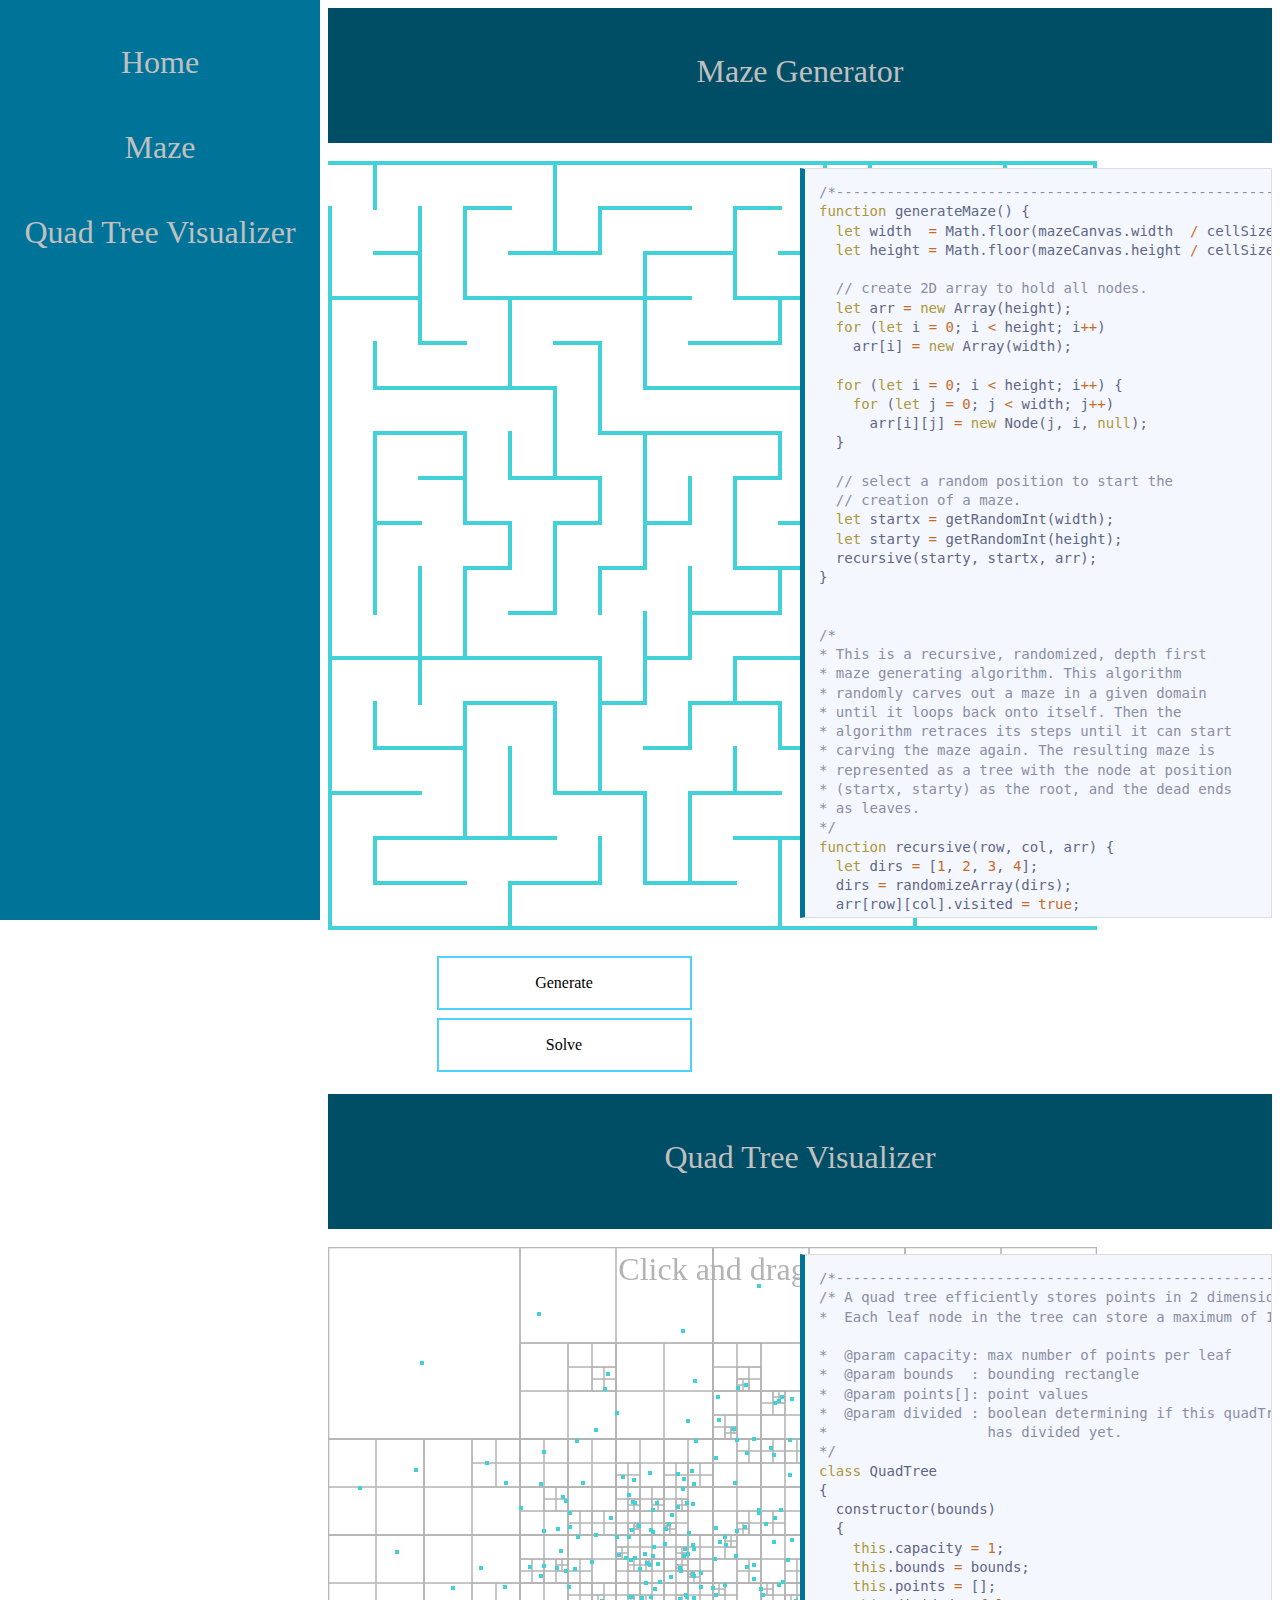
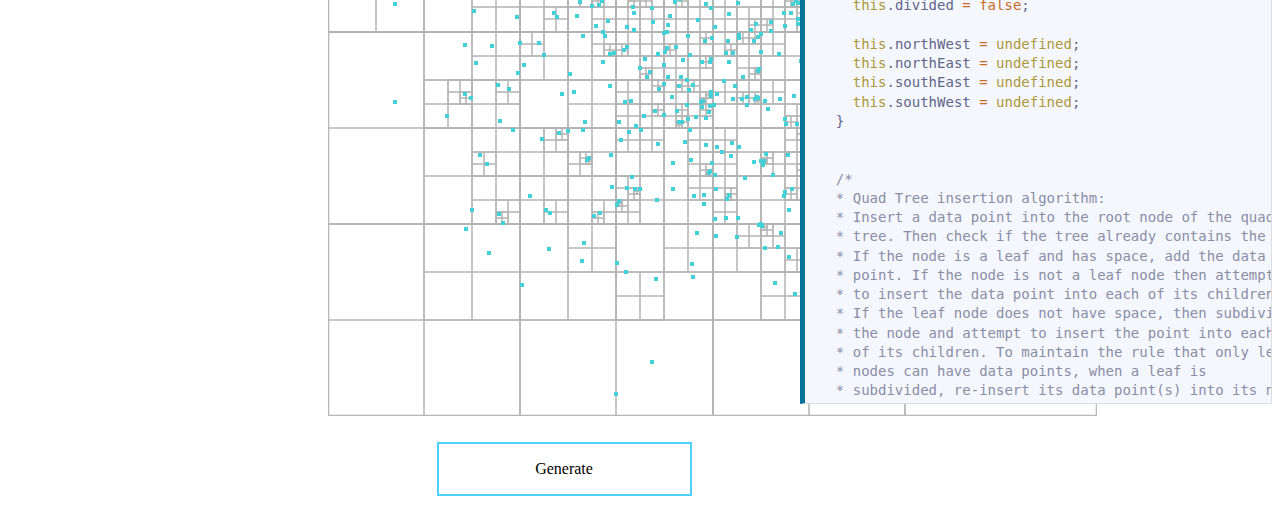
<file: portfolio.html>
<!DOCTYPE html>
<html lang="en">
	<head>
		<meta charset="utf-8"/>
		<link rel="stylesheet" type="text/css" href="css/index.css">
		<link rel="stylesheet" type="text/css" href="css/prism.css" />
		<script type="text/javascript" src="js/index.js"></script>
		<script type="text/javascript" src="js/prism.js"></script>
	</head>

	<body class="content">
		<div id="maze" class="project">
			<header>Maze Generator</header>
			<br>
			<div class="parent flex-parent">
				<div class="left">
					<canvas 
						id="mazeCanvas"
						width="769"
						height="769">
					</canvas>
					<br>
					<br>
					<button 
						class="mazeButton"
						id="mazeGenButton"
						onclick="generateMaze();">
						Generate
					</button>

					<button
						class="mazeButton"
						id="solveMazeButton">
						Solve
					</button>
				</div>
				<div class="right">
					<pre><code class=" language-js">/*------------------------------------------------------------*/
function generateMaze() {
	let width  = Math.floor(mazeCanvas.width  / cellSize);
	let height = Math.floor(mazeCanvas.height / cellSize);

	// create 2D array to hold all nodes.
	let arr = new Array(height);
	for (let i = 0; i < height; i++)
		arr[i] = new Array(width);

	for (let i = 0; i < height; i++) { 
		for (let j = 0; j < width; j++)
			arr[i][j] = new Node(j, i, null);
	}

	// select a random position to start the 
	// creation of a maze.
	let startx = getRandomInt(width);
	let starty = getRandomInt(height);
	recursive(starty, startx, arr);
}


/*
* This is a recursive, randomized, depth first
* maze generating algorithm. This algorithm
* randomly carves out a maze in a given domain
* until it loops back onto itself. Then the 
* algorithm retraces its steps until it can start
* carving the maze again. The resulting maze is
* represented as a tree with the node at position
* (startx, starty) as the root, and the dead ends
* as leaves.
*/
function recursive(row, col, arr) {
	let dirs = [1, 2, 3, 4];
	dirs = randomizeArray(dirs);
	arr[row][col].visited = true;

	for (let i = 0; i < dirs.length; i++)
	{
		switch (dirs[i])
		{
		case 1:  // up
			if (row - 1 < 0) 
				continue;

			if (!arr[row - 1][col].visited)
			{
				arr[row - 1][col].visited = true;
				arr[row - 1][col].parent = arr[row][col];
				arr[row][col].children.push(arr[row - 1][col]);
				recursive(row - 1, col, arr);
			}
			break;

		case 2:  // right
			if (col + 1 > mazeCanvas.width / cellSize - 1) 
				continue;

			if (!arr[row][col + 1].visited)
			{
				arr[row][col + 1].visited = true;
				arr[row][col + 1].parent = arr[row][col];
				arr[row][col].children.push(arr[row][col + 1]);
				recursive(row, col + 1, arr);
			}
			break;

		case 3:  // down
			if (row + 1 > mazeCanvas.height / cellSize - 1) 
				continue;

			if (!arr[row + 1][col].visited)
			{
				arr[row + 1][col].visited = true;
				arr[row + 1][col].parent = arr[row][col];
				arr[row][col].children.push(arr[row + 1][col]);
				recursive(row + 1, col, arr);
			}
			break;

		case 4:  // left
			if (col - 1 < 0) 
				continue;

			if (!arr[row][col - 1].visited)
			{
				arr[row][col - 1].visited = true;
				arr[row][col - 1].parent = arr[row][col];
				arr[row][col].children.push(arr[row][col - 1]);
				recursive(row, col - 1, arr);
			}
			break;
		}
	}
}

/*
* This solution abuses the fact that this
* maze can be represented as a tree, and
* we know where the root node, the entrance
* node, and the exit node are. The solution
* can be represented as the path from the
* entrance to the root and from the root
* to the exit. However if there is an
* intersection of the two paths. It would be
* simpler to display the solution as the
* path from the entrance to the intersection
* to the exit. 
*/
function getSolution(arr, startx, starty, width, height)
{
	// get path from the root of the tree
	// to the entrance of the maze.
	let path1 = [];
	getPath(arr[starty][startx], arr[0][0], path1);

	// get path from the root of the tree
	// to the exit of the maze.
	let path2 = [];
	getPath(arr[starty][startx], arr[width - 1][height - 1], path2);


	// step through both paths until an
	// intersection is found.
	let intersection = -1;
  let i = 0, j = 0;
  while (i != path1.length || j != path2.length) {

    if (i == j && path1[i] == path2[i]) {
      i++;
      j++;
    }
    else {
      intersection = j - 1;
      break;
    }
  }

  // with the intersection now known
  // combine both paths.
  let path = [];
  for (let i = path1.length - 1; i > intersection; i--)
    path.push(path1[i]);
 
  for (let i = intersection; i < path2.length; i++)
    path.push(path2[i]);
}


/*
* Recursive funtion to find a path between any node
* and any node beneath it. 
*/
function getPath(root, end, path)
{
	// base case
	if (root == null)
		return false;

	// add this node to the path
	path.push(root);

	if (root == end)
		return true;

	// determine if a path can be found
	// from any of the root nodes children
	// and the end node.
	for (let i = 0; i < root.children.length; i++)
	{
		if (getPath(root.children[i], end, path))
			return true;
	}

	// if the end node cannot be found beneath
	// this node pop the bad path.
	path.pop();
	return false;
}</code></pre>
				</div>
			</div>
			<script 
				type="text/javascript"
				src="js/maze.js">
			</script>
		</div>
		<br>

		<div id="quad" class="project">
			<header>Quad Tree Visualizer</header>

			<br>
			<div class="parent flex-parent">
				<div class="left">
					<canvas 
						id="quadCanvas"
						width="769"
						height="769">
					</canvas>
					<script 
						type="text/javascript"
						src="js/QuadTree.js">
					</script>
					<br>
					<br>
					<button 
						class="mazeButton"
						id="mazeGenButton"
						onclick="generateQuadTree();">
						Generate
					</button>
				</div>

				<div class="right">
					<pre><code class=" language-js">/*------------------------------------------------------------*/
/* A quad tree efficiently stores points in 2 dimensional space.
*  Each leaf node in the tree can store a maximum of 1 data point.

*  @param capacity: max number of points per leaf
*  @param bounds  : bounding rectangle
*  @param points[]: point values
*  @param divided : boolean determining if this quadTree
*                   has divided yet.
*/
class QuadTree
{
	constructor(bounds)
	{
		this.capacity = 1;
		this.bounds = bounds;
		this.points = [];
		this.divided = false;

		this.northWest = undefined;
		this.northEast = undefined;
		this.southEast = undefined;
		this.southWest = undefined;
	}


	/*
	*	Quad Tree insertion algorithm:
	*	Insert a data point into the root node of the quad
	*	tree. Then check if the tree already contains the point.
	*	If the node is a leaf and has space, add the data
	*	point. If the node is not a leaf node then attempt
	*	to insert the data point into each of its children
	*	If the leaf node does not have space, then subdivide
	*	the node and attempt to insert the point into each 
	*	of its children. To maintain the rule that only leaf
	*	nodes can have data points, when a leaf is
	*	subdivided, re-insert its data point(s) into its new
	*	children.
	*/
	insert(point) {
		if (!this.bounds.contains(point)) {
			return false;
		}

		if (this._contains(point)) {
			return false;
		}

		// insert if node has space and has no child nodes
		if (this.points.length < this.capacity && !this.divided)
		{
			this.points.push(point);
			return true;
		}

		else if (!this.divided)
		{
			this._subdivide();

			// insert old point(s) into children
			for (let i = 0; i < this.points.length; i++)
			{
				if (this.northWest.insert(this.points[i])) 
					{ this.points = []; continue; }
				if (this.northEast.insert(this.points[i]))
					{ this.points = []; continue; }
				if (this.southEast.insert(this.points[i]))
					{ this.points = []; continue; }
				if (this.southWest.insert(this.points[i]))
					{ this.points = []; continue; }
			}
		}

		// pass the point to child nodes
		if (this.northWest.insert(point)) return true;
		if (this.northEast.insert(point)) return true;
		if (this.southEast.insert(point)) return true;
		if (this.southWest.insert(point)) return true;
	}


	// subdivides self into 4 equal subtrees
	_subdivide()
	{
		let NWbounds = new Rectangle(
			this.bounds.x,
			this.bounds.y,
			this.bounds.width  / 2,
			this.bounds.height / 2 );
		let NEbounds = new Rectangle(
			this.bounds.centerx,
			this.bounds.y,
			this.bounds.width  / 2,
			this.bounds.height / 2 );
		let SEbounds = new Rectangle(
			this.bounds.centerx,
			this.bounds.centery,
			this.bounds.width  / 2,
			this.bounds.height / 2 );
		let SWbounds = new Rectangle(
			this.bounds.x,
			this.bounds.centery,
			this.bounds.width  / 2,
			this.bounds.height / 2 );

		this.northWest = new QuadTree(NWbounds);
		this.northEast = new QuadTree(NEbounds);
		this.southEast = new QuadTree(SEbounds);
		this.southWest = new QuadTree(SWbounds);

		this.divided = true;
	}

	_contains(point)
	{
		if (this.divided)
		{
			if (this.northEast._contains(point)) return true;
			if (this.northWest._contains(point)) return true;
			if (this.southEast._contains(point)) return true;
			if (this.southWest._contains(point)) return true;
			return false;
		}

		else
		{
			for (let i = 0; i < this.points.length; i++)
			{
				if (this.points[i].x == point.x &&
						this.points[i].y == point.y)
					return true;
			}
			return false;
		}
	}

	_queryRect(boundary, pointsArr) {
		if (!this.bounds.intersects(boundary))
			return false;

		if (this.divided) {
			this.northWest._queryRect(boundary, pointsArr);
			this.northEast._queryRect(boundary, pointsArr);
			this.southWest._queryRect(boundary, pointsArr);
			this.southEast._queryRect(boundary, pointsArr);
		}

		else {
			for (let i = 0; i < this.points.length; i++) {
				if (boundary.contains(this.points[i]))
					// draw all points contained within the rect
					// as larger pink points.
					drawPoint(this.points[i], 8, "#d6428a");
				
				else
					// draw all queried points as medium sized
					// orange points.
					drawPoint(this.points[i], 6, "#d6b442");
			}
		}
	}
}</code></pre>
				</div>
				<div class="clearfix"></div>
			</div>
		</div>

			

			
		<div class="sidebar">
			<a class="sideButton" href="https://www.nathanm.one">Home</a>
			<a class="sideButton" href="#maze">Maze</a>
			<a class="sideButton" href="#quad">Quad Tree Visualizer</a>
		</div>
	</body>
</html>
</file>
<file: css/index.css>
/* latin */
@font-face {
  font-family: 'Nunito Sans';
  font-style: normal;
  font-weight: 200;
  src: url(https://fonts.gstatic.com/s/nunitosans/v8/pe03MImSLYBIv1o4X1M8cc9yAs5tU1E.woff2) format('woff2');
  unicode-range: U+0000-00FF, U+0131, U+0152-0153, U+02BB-02BC, U+02C6, U+02DA, U+02DC, U+2000-206F, U+2074, U+20AC, U+2122, U+2191, U+2193, U+2212, U+2215, U+FEFF, U+FFFD;
}

button {
	font-family: Verdana;
}

canvas {
   	display: inline;
}

html {
 	scroll-behavior: smooth;
}

header {
  font-family: Verdana;
  background-color: #004d66;
  color: #c0c0c0;
  font-size: 32px;
  height: 90px;
  padding-top: 45px;
  position: relative;
}

pre {
  background: #f4f4f4;
  border: 1px solid #ddd;
  border-left: 5px solid #007399;
  color: #666;
  page-break-inside: avoid;
  font-family: monospace;
  font-size: 18px;
  line-height: 1.6;
  max-width: 100%;
  overflow: auto;
  text-align: left;
  tab-size: 2;
  height: 720px;
}

a {
  text-decoration: none;
  color: rgba(0,0,0,0.87);
}

.indexAboutMe {
  position: absolute;
  background-color: white;
  border: 1px solid lightgrey;
  border-radius: 5px;
  width: 700px;
  height: 240px;
  top: 50%;
  left: 50%;
  margin-top: -150px;
  margin-left: -350px;
  filter: drop-shadow(0 0 15px #e6e6e6);
}


#aboutmeBackground1 {
  transform: rotate(1.5deg);
}

#aboutmeBackground2 {
  transform: rotate(-1.5deg);
}

#indexBody {
  background:
    radial-gradient(rgba(50%, 50%, 50%, 100%) 3px, transparent 4px),
    radial-gradient(rgba(50%, 50%, 50%, 100%) 3px, transparent 4px),
    linear-gradient(#fff 4px, transparent 0),
    linear-gradient(45deg, transparent 74px, transparent 75px, #a4a4a4 75px, #a4a4a4 76px, transparent 77px, transparent 109px),
    linear-gradient(-45deg, transparent 75px, transparent 76px, #a4a4a4 76px, #a4a4a4 77px, transparent 78px, transparent 109px),
    #fff;
    background-size: 109px 109px, 109px 109px,100% 6px, 109px 109px, 109px 109px;
    background-position: 54px 55px, 0px 0px, 0px 0px, 0px 0px, 0px 0px;
}

#aboutme {
  position: absolute;
  font-family: "Nunito Sans", sans-serif !important;
}

#name {
  font-size: 30px;
  margin: 0;
  padding-top: 15px;
  padding-left: 20px;
  padding-bottom: 5px;
  font-weight: 700;
  color: rgba(0, 0, 0, .87);
}

#name a {
  float: right;
  padding-left: 0;
  padding-top: 15px;
  padding-right: 20px;
  font-size: 16px;
  color: rgba(0, 0, 0, 1);
  text-decoration: underline;
}

#aboutBody1{
  font-size: 16px;
  margin: 0;
  padding-left: 20px;
  padding-right: 20px;
  color: rgba(0, 0, 0, .50);
}

#aboutBody2{
  font-size: 16px;
  margin: 0;
  padding-top: 10px;
  padding-left: 20px;
  padding-right: 20px;
  color: rgba(0, 0, 0, .50);
}

#divider {
  margin: 0;
  margin-left: 2.5%;
  margin-top: 10px;
  padding: 0;
  width: 95%;
  height: 1px;
  background-color: rgba(0, 0, 0, .40);
}

#verticalDivider {
  margin: 0;
  padding: 0;
  width: 1px;
  height: 100%;
  background-color: rgba(0,0,0,.4);
}

#indexLinksDiv {
  margin: 0;
  position: absolute;
  padding: 0;
  width: 50%;
  height: 20px;
  margin-left: 25%;
  margin-top: 10px;
  display: flex;
  text-decoration: underline;
}

#indexLinksDiv p {
  display: inline-block;
  flex-grow: 1;
  font-size: 16px;
  margin: 0 0.5em;
  text-align:center;
  font-weight: bold;
}

#portfoliolink {
  font-size: 18px;
}



@media (hover: none) and (pointer: coarse) {
  .indexAboutMe {
      width: 95vw;
      height: 50vh;
      margin-left: 0%;
      margin-top: 0%;
      top: 22.5vh;
      left: 2.5vw;
    }
    #name {
      font-size: 75px;
    }
    #name a {
      float: right;
      padding-top: 35px;
      font-size: 40px;
      color: rgba(0, 0, 0, 1);
      text-decoration: underline;
    }
    #aboutBody1 {
      font-size: 40px;
    }
    #aboutBody2 {
      font-size: 40px;
    }
    #divider {
      height: 3px;
      margin-top: 40px;
    }
    #verticalDivider {
      width: 3px;
    }
    #indexLinksDiv p {
      font-size: 40px;
    }
    #portfoliolink {
      font-size: 50px;
    }
    #indexLinksDiv {
      height: 50px;
      margin-left: 20%;
      margin-top: 50px;
    }
}

.flex-parent {
  display: flex;
}

.left{
  float:left; 
  width:50%;
  margin-top: 0;
  padding: 0;
  vertical-align: top;
}


.right{
  float:left; 
  width:50%;
  margin-top: 0;
  padding: 0;
  vertical-align: top;
  position: relative;
}

.clearfix{
  clear:both
}

.project{
    padding-left: 320px;
}

.project::after{
  content: "";
  clear: both;
  display: table;
}

.content {
  text-align: center;
}

.sidebar {
  font-family: Verdana;
  height: 100%;
  width: 320px;
  position: fixed;
  top: 0;
  left: 0;
  background-color: #007399;
  overflow-x: hidden;
  padding-top: 20px;
}

.sidebar a {
  border: none;
  text-align: center;
  display: inline-block;
  transition-duration: 0.4s;
  background-color: #007399;
  color: black;
  padding-top: 24px;
  padding-bottom: 24px;
  text-decoration: none;
  font-size: 32px;
  color: #c0c0c0;
  display: block;
}

.sidebar a:hover {
  color: black;
  background-color: #0099cc;
}


.mazeButton {
  border: none;
  width: 255px;
  padding: 16px 32px;
  text-align: center;
  text-decoration: none;
  display: inline-block;
  font-size: 16px;
  margin: 4px 2px;
  transition-duration: 0.4s;
  background-color: white;
  color: black;
  border: 2px solid #4dd2ff;
}

.mazeButton:disabled {
  color: lightgrey;
}

.mazeButton:hover:enabled {
  background-color: #4dd2ff;
  color: white;
}

.mazeButton:hover:disabled {
  background-color: #b3ecff;
}
</file>
<file: css/prism.css>
/*
Name:       Base16 Atelier Sulphurpool Light
Author:     Bram de Haan (http://atelierbram.github.io/syntax-highlighting/atelier-schemes/sulphurpool)
Prism template by Bram de Haan (http://atelierbram.github.io/syntax-highlighting/prism/)
Original Base16 color scheme by Chris Kempson (https://github.com/chriskempson/base16)
*/
code[class*="language-"],
pre[class*="language-"] {
	font-family: Consolas, Menlo, Monaco, "Andale Mono WT", "Andale Mono", "Lucida Console", "Lucida Sans Typewriter", "DejaVu Sans Mono", "Bitstream Vera Sans Mono", "Liberation Mono", "Nimbus Mono L", "Courier New", Courier, monospace;
	font-size: 14px;
	line-height: 1.375;
	direction: ltr;
	text-align: left;
	white-space: pre;
	word-spacing: normal;
	word-break: normal;
	-moz-tab-size: 2;
	-o-tab-size: 2;
	tab-size: 2;
	-webkit-hyphens: none;
	-moz-hyphens: none;
	-ms-hyphens: none;
	hyphens: none;
	background: #f5f7ff;
	color: #5e6687;
}

pre > code[class*="language-"] {
	font-size: 1em;
}

pre[class*="language-"]::-moz-selection, pre[class*="language-"] ::-moz-selection,
code[class*="language-"]::-moz-selection, code[class*="language-"] ::-moz-selection {
	text-shadow: none;
	background: #dfe2f1;
}

pre[class*="language-"]::selection, pre[class*="language-"] ::selection,
code[class*="language-"]::selection, code[class*="language-"] ::selection {
	text-shadow: none;
	background: #dfe2f1;
}

/* Code blocks */
pre[class*="language-"] {
	padding: 1em;
	margin: .5em 0;
	overflow: auto;
}

/* Inline code */
:not(pre) > code[class*="language-"] {
	padding: .1em;
	border-radius: .3em;
}

.token.comment,
.token.prolog,
.token.doctype,
.token.cdata {
	color: #898ea4;
}

.token.punctuation {
	color: #5e6687;
}

.token.namespace {
	opacity: .7;
}

.token.operator,
.token.boolean,
.token.number {
	color: #c76b29;
}

.token.property {
	color: #c08b30;
}

.token.tag {
	color: #3d8fd1;
}

.token.string {
	color: #22a2c9;
}

.token.selector {
	color: #6679cc;
}

.token.attr-name {
	color: #c76b29;
}

.token.entity,
.token.url,
.language-css .token.string,
.style .token.string {
	color: #22a2c9;
}

.token.attr-value,
.token.keyword,
.token.control,
.token.directive,
.token.unit {
	color: #ac9739;
}

.token.statement,
.token.regex,
.token.atrule {
	color: #22a2c9;
}

.token.placeholder,
.token.variable {
	color: #3d8fd1;
}

.token.deleted {
	text-decoration: line-through;
}

.token.inserted {
	border-bottom: 1px dotted #202746;
	text-decoration: none;
}

.token.italic {
	font-style: italic;
}

.token.important,
.token.bold {
	font-weight: bold;
}

.token.important {
	color: #c94922;
}

.token.entity {
	cursor: help;
}

pre > code.highlight {
	outline: 0.4em solid #c94922;
	outline-offset: .4em;
}

/* overrides color-values for the Line Numbers plugin
 * http://prismjs.com/plugins/line-numbers/
 */
.line-numbers.line-numbers .line-numbers-rows {
	border-right-color: #dfe2f1;
}

.line-numbers .line-numbers-rows > span:before {
	color: #979db4;
}

/* overrides color-values for the Line Highlight plugin
 * http://prismjs.com/plugins/line-highlight/
 */
.line-highlight.line-highlight {
	background: rgba(107, 115, 148, 0.2);
	background: -webkit-linear-gradient(left, rgba(107, 115, 148, 0.2) 70%, rgba(107, 115, 148, 0));
	background: linear-gradient(to right, rgba(107, 115, 148, 0.2) 70%, rgba(107, 115, 148, 0));
}
</file>
